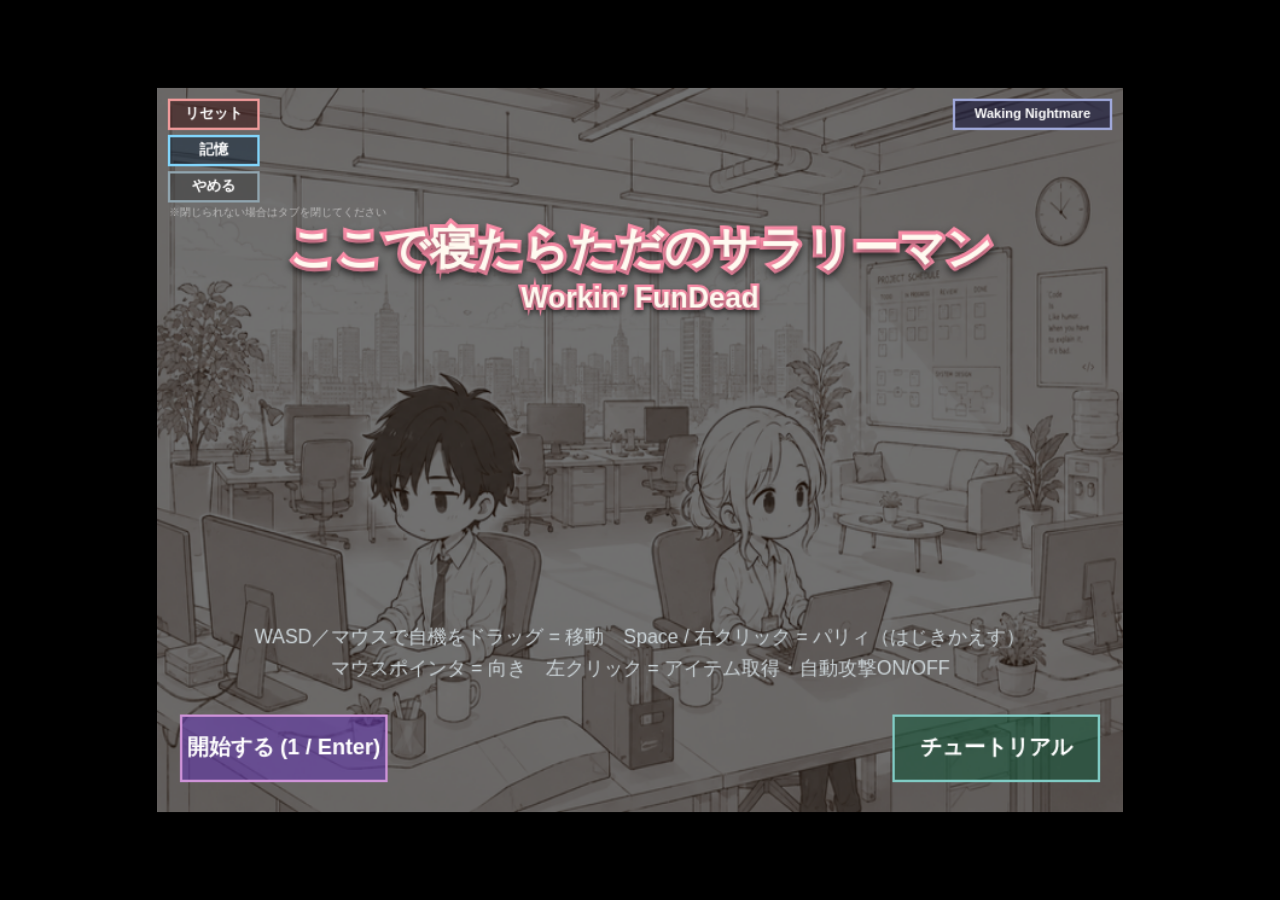
<file: index.html>
<!DOCTYPE html>
<html lang="ja">
<head>
  <meta charset="UTF-8">
  <meta name="viewport" content="width=device-width, initial-scale=1, maximum-scale=1, user-scalable=no">
  <title>ここで寝たらただのサラリーマン</title>
  <link rel="stylesheet" href="style.css">
  <!-- タイトル画面の背景（通常時／ノーマルエンド経験後のどちらか一方が必ず使われる）を、
       スクリプトの解析・実行を待たずに先読みしておく。読み込み遅延で背景だけ後から表示される現象を軽減する -->
  <link rel="preload" as="image" href="images/background/start_01.png">
  <link rel="preload" as="image" href="images/background/after_normalEND.png">
</head>
<body>
  <div id="gameWrapper">
    <div id="stage">
      <!-- 戦闘画面の左側に広げた帯。移動用ジョイスティックを配置する -->
      <div id="leftControlPanel">
        <button id="btnAutoFire" type="button">自動連射<br>OFF</button>
        <div id="moveJoystick">
          <div id="moveJoystickKnob"></div>
        </div>
      </div>
      <div id="canvasArea">
        <canvas id="gameCanvas" width="800" height="600"></canvas>
      </div>
      <!-- 戦闘画面の右側に広げた帯。パリィ・連射ボタンと、その帯の上端に一時停止ボタンを配置する -->
      <div id="rightControlPanel">
        <button id="btnPause" type="button">II</button>
        <button id="btnMobileParry" type="button">パリィ</button>
        <button id="btnMobileFire" type="button">連射</button>
      </div>
    </div>
  </div>
  <div id="rotateOverlay">
    <p>スマートフォンを横向きにしてください</p>
  </div>
  <script src="adventureScenes.js"></script>
  <script src="main.js"></script>
</body>
</html>
</file>
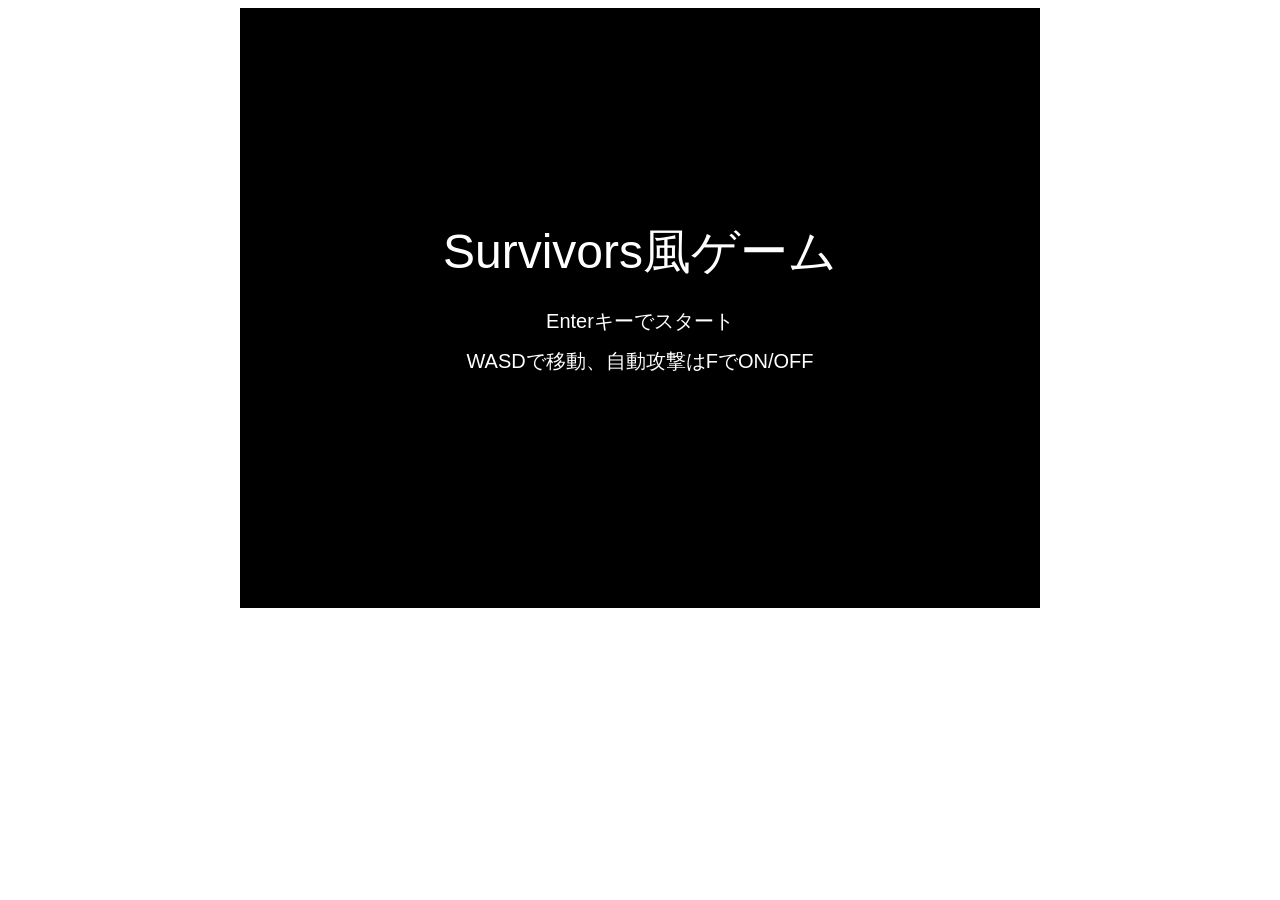
<file: survivors-game/index.html>
<!DOCTYPE html>
<html lang="ja">
<head>
  <meta charset="UTF-8">
  <title>Survivors風ゲーム</title>
  <style>
    canvas {
      background: black;
      display: block;
      margin: 0 auto;
    }
  </style>
</head>
<body>
  <canvas id="gameCanvas" width="800" height="600"></canvas>
  <script src="main.js"></script>
</body>
</html>
</file>
<file: style.css>
html, body {
  margin: 0;
  height: 100%;
  background: black;
  overflow: hidden;
  /* ピンチズームや二本指スクロールなど、ブラウザ側のジェスチャーを無効化する */
  touch-action: none;
  -webkit-user-select: none;
  user-select: none;
}

#gameWrapper {
  position: relative;
  width: 100%;
  height: 100%;
  overflow: hidden;
}

/* 戦闘画面（キャンバス800x600）の左右に、操作パネルぶんの帯を加えた「画面」全体。
   等倍のまま組み、JS側でこの全体をtransform: scale()して画面に収める（中央基準） */
#stage {
  position: absolute;
  top: 50%;
  left: 50%;
  width: 1060px;
  height: 600px;
  margin-left: -530px;
  margin-top: -300px;
  display: flex;
  transform-origin: center center;
}

#canvasArea {
  position: relative;
  flex: 0 0 800px;
  width: 800px;
  height: 600px;
}

canvas {
  display: block;
  width: 800px;
  height: 600px;
  background: black;
  touch-action: none;
}

/* タイトル・エンディング・アドベンチャー等、戦闘画面以外ではこのクラスを付けて操作パネルを非表示にする。
   要素・状態は内部的に残したまま見た目だけ消す（display:noneではなくvisibilityを使い、幅は保って左右のズレを防ぐ） */
#leftControlPanel.controlsHidden,
#rightControlPanel.controlsHidden {
  visibility: hidden;
}

/* 戦闘画面の左に広げた帯。移動用ジョイスティックを配置する */
#leftControlPanel {
  position: relative;
  flex: 0 0 130px;
  width: 130px;
  height: 600px;
  display: flex;
  align-items: flex-end;
  justify-content: center;
  padding-bottom: 16px;
  box-sizing: border-box;
}

/* オート連射ON/OFF切り替えボタン。ON/OFFがひと目でわかるよう、状態に応じて色を大きく変える */
#btnAutoFire {
  position: absolute;
  top: 16px;
  left: 50%;
  transform: translateX(-50%);
  min-width: 64px;
  min-height: 44px;
  padding: 6px 10px;
  font-size: 13px;
  font-weight: bold;
  line-height: 1.3;
  white-space: pre-line;
  word-break: keep-all;
  background: rgba(255, 255, 255, 0.15);
  color: white;
  border: 1px solid rgba(255, 255, 255, 0.5);
  border-radius: 8px;
  touch-action: manipulation;
}

/* オート連射がONの間だけ、目立つ色に切り替えて状態がひと目でわかるようにする */
#btnAutoFire.active {
  background: rgba(255, 138, 101, 0.55);
  border-color: rgba(255, 138, 101, 0.9);
}

/* 移動用ジョイスティック（土台） */
#moveJoystick {
  position: relative;
  width: 90px;
  height: 90px;
  border-radius: 50%;
  background: rgba(255, 255, 255, 0.10);
  border: 1px solid rgba(255, 255, 255, 0.35);
  touch-action: none;
}

/* ジョイスティックのノブ（つまみ）。JS側でtransformを更新して指の位置に追従させる */
#moveJoystickKnob {
  position: absolute;
  left: 50%;
  top: 50%;
  width: 38px;
  height: 38px;
  margin-left: -19px;
  margin-top: -19px;
  border-radius: 50%;
  background: rgba(255, 255, 255, 0.32);
  border: 1px solid rgba(255, 255, 255, 0.65);
  touch-action: none;
  pointer-events: none;
}

/* 戦闘画面の右に広げた帯。パリィ・連射ボタンを下端に、一時停止ボタンを上端に固定表示する */
#rightControlPanel {
  position: relative;
  flex: 0 0 130px;
  width: 130px;
  height: 600px;
  display: flex;
  flex-direction: column;
  align-items: center;
  justify-content: flex-end;
  gap: 10px;
  padding-bottom: 16px;
  box-sizing: border-box;
}

/* 一時停止ボタン。パリィ・連射ボタンとは離して、帯の上端に固定表示する */
#btnPause {
  position: absolute;
  top: 16px;
  left: 50%;
  transform: translateX(-50%);
  min-width: 44px;
  min-height: 44px;
  padding: 6px 10px;
  font-size: 14px;
  background: rgba(255, 255, 255, 0.15);
  color: white;
  border: 1px solid rgba(255, 255, 255, 0.5);
  border-radius: 8px;
  touch-action: manipulation;
}

/* 押している間連射する攻撃ボタン */
#btnMobileFire {
  width: 80px;
  height: 80px;
  border-radius: 50%;
  background: rgba(255, 138, 101, 0.30);
  color: white;
  font-size: 14px;
  font-weight: bold;
  border: 2px solid rgba(255, 138, 101, 0.65);
  touch-action: none;
}

/* 連射ボタンの上に置く、パリィ（同僚弾のはじき返し）ボタン */
#btnMobileParry {
  width: 80px;
  height: 50px;
  border-radius: 14px;
  background: rgba(128, 222, 234, 0.30);
  color: white;
  font-size: 14px;
  font-weight: bold;
  border: 2px solid rgba(128, 222, 234, 0.75);
  touch-action: none;
}

/* 縦持ち（ポートレート）のときだけ、横向きを促すオーバーレイを表示する */
#rotateOverlay {
  display: none;
}

@media (orientation: portrait) {
  #rotateOverlay {
    display: flex;
    position: fixed;
    inset: 0;
    z-index: 100;
    background: rgba(0, 0, 0, 0.92);
    color: white;
    align-items: center;
    justify-content: center;
    text-align: center;
    font-size: 20px;
    padding: 24px;
    box-sizing: border-box;
  }
}
</file>
